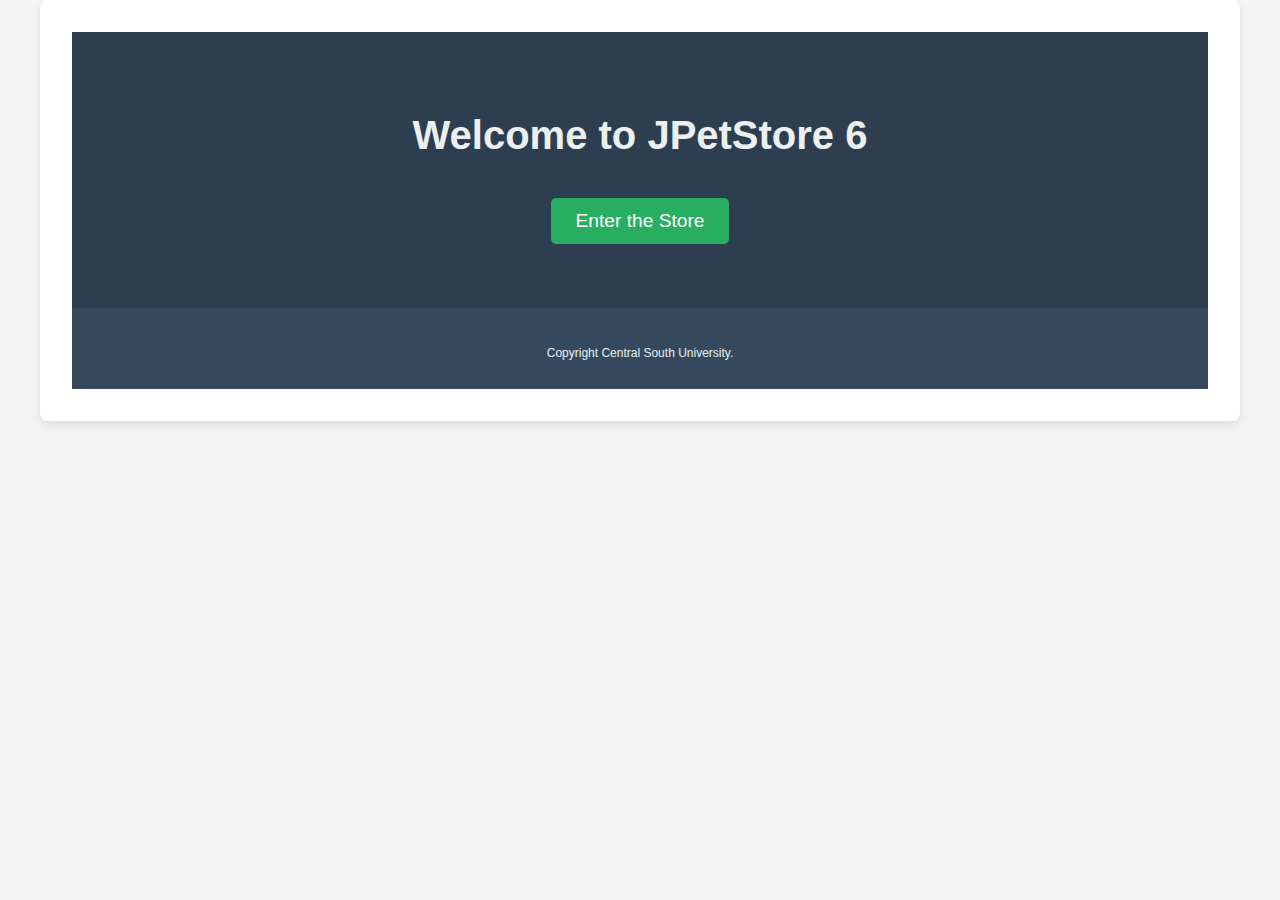
<file: web/index.html>
<!doctype html>
<html lang="en">
<head>
    <meta charset="UTF-8">
    <meta name="viewport" content="width=device-width, initial-scale=1.0"> <!-- 添加响应式设计 -->
    <title>MyPetStore</title>

    <!-- 内联CSS样式 -->
    <style>
        /* 全局样式 */
        body {
            margin: 0;
            padding: 0;
            font-family: 'Arial', 'Helvetica', sans-serif; /* 现代化字体 */
            font-size: 16px;
            color: #333;
            background-color: #f4f4f4; /* 背景色更柔和 */
        }

        /* 设置所有元素的 box-sizing 属性 */
        *, *::before, *::after {
            box-sizing: border-box;
        }

        /* 主要内容区 */
        #Content {
            margin: 0 auto;
            padding: 2em;
            max-width: 1200px; /* 限制最大宽度 */
            background-color: #ffffff;
            box-shadow: 0px 4px 10px rgba(0, 0, 0, 0.1);
            border-radius: 8px;
        }

        /* 头部标题 */
        header {
            text-align: center;
            background-color: #2c3e50; /* 背景色深色调 */
            color: #ecf0f1; /* 字体色更柔和 */
            padding: 3em 1em;
            border-bottom: 3px solid #34495e; /* 底部边框 */
        }

        header h2 {
            font-size: 2.5em; /* 更大字体 */
            font-weight: 700;
            margin-bottom: 1em;
        }

        header a.Button {
            padding: 12px 24px;
            background-color: #27ae60; /* 按钮背景色 */
            color: white;
            font-size: 1.2em;
            text-decoration: none;
            border-radius: 5px;
            display: inline-block;
            transition: background-color 0.3s ease, transform 0.3s ease; /* 增加交互效果 */
        }

        header a.Button:hover {
            background-color: #2ecc71; /* 悬停时变亮 */
            transform: scale(1.05); /* 增加放大效果 */
        }

        /* 页脚样式 */
        footer {
            text-align: center;
            padding: 1em;
            background-color: #34495e;
            color: #ecf0f1;
            font-size: 0.9em;
        }

        /* 链接样式 */
        a, a:visited, a:link {
            color: #039;
            text-decoration: none;
            transition: color 0.3s ease;
        }

        a:hover {
            color: #69f;
        }

        /* 页面响应式设计 */
        @media (max-width: 768px) {
            body {
                font-size: 14px; /* 小屏设备上字体大小适当减小 */
            }

            header h2 {
                font-size: 2em; /* 小屏设备上标题大小适当缩小 */
            }

            header a.Button {
                font-size: 1.1em;
                padding: 10px 20px;
            }

            #Content {
                width: 90%; /* 页面内容区域宽度减小，适应小屏 */
                padding: 1.5em;
            }

            footer {
                font-size: 0.8em;
            }
        }

        @media (max-width: 480px) {
            header h2 {
                font-size: 1.5em; /* 更小屏设备下标题进一步缩小 */
            }

            header a.Button {
                font-size: 1em;
                padding: 8px 15px;
            }

            #Content {
                width: 95%;
                padding: 1em;
            }

            footer {
                font-size: 0.7em;
            }
        }
    </style>
</head>
<body>
<div id="Content">
    <header>
        <h2>Welcome to JPetStore 6</h2>
        <p><a href="mainForm" class="Button">Enter the Store</a></p>
    </header>

    <footer>
        <p><sub>Copyright Central South University.</sub></p>
    </footer>
</div>
</body>
</html>
</file>
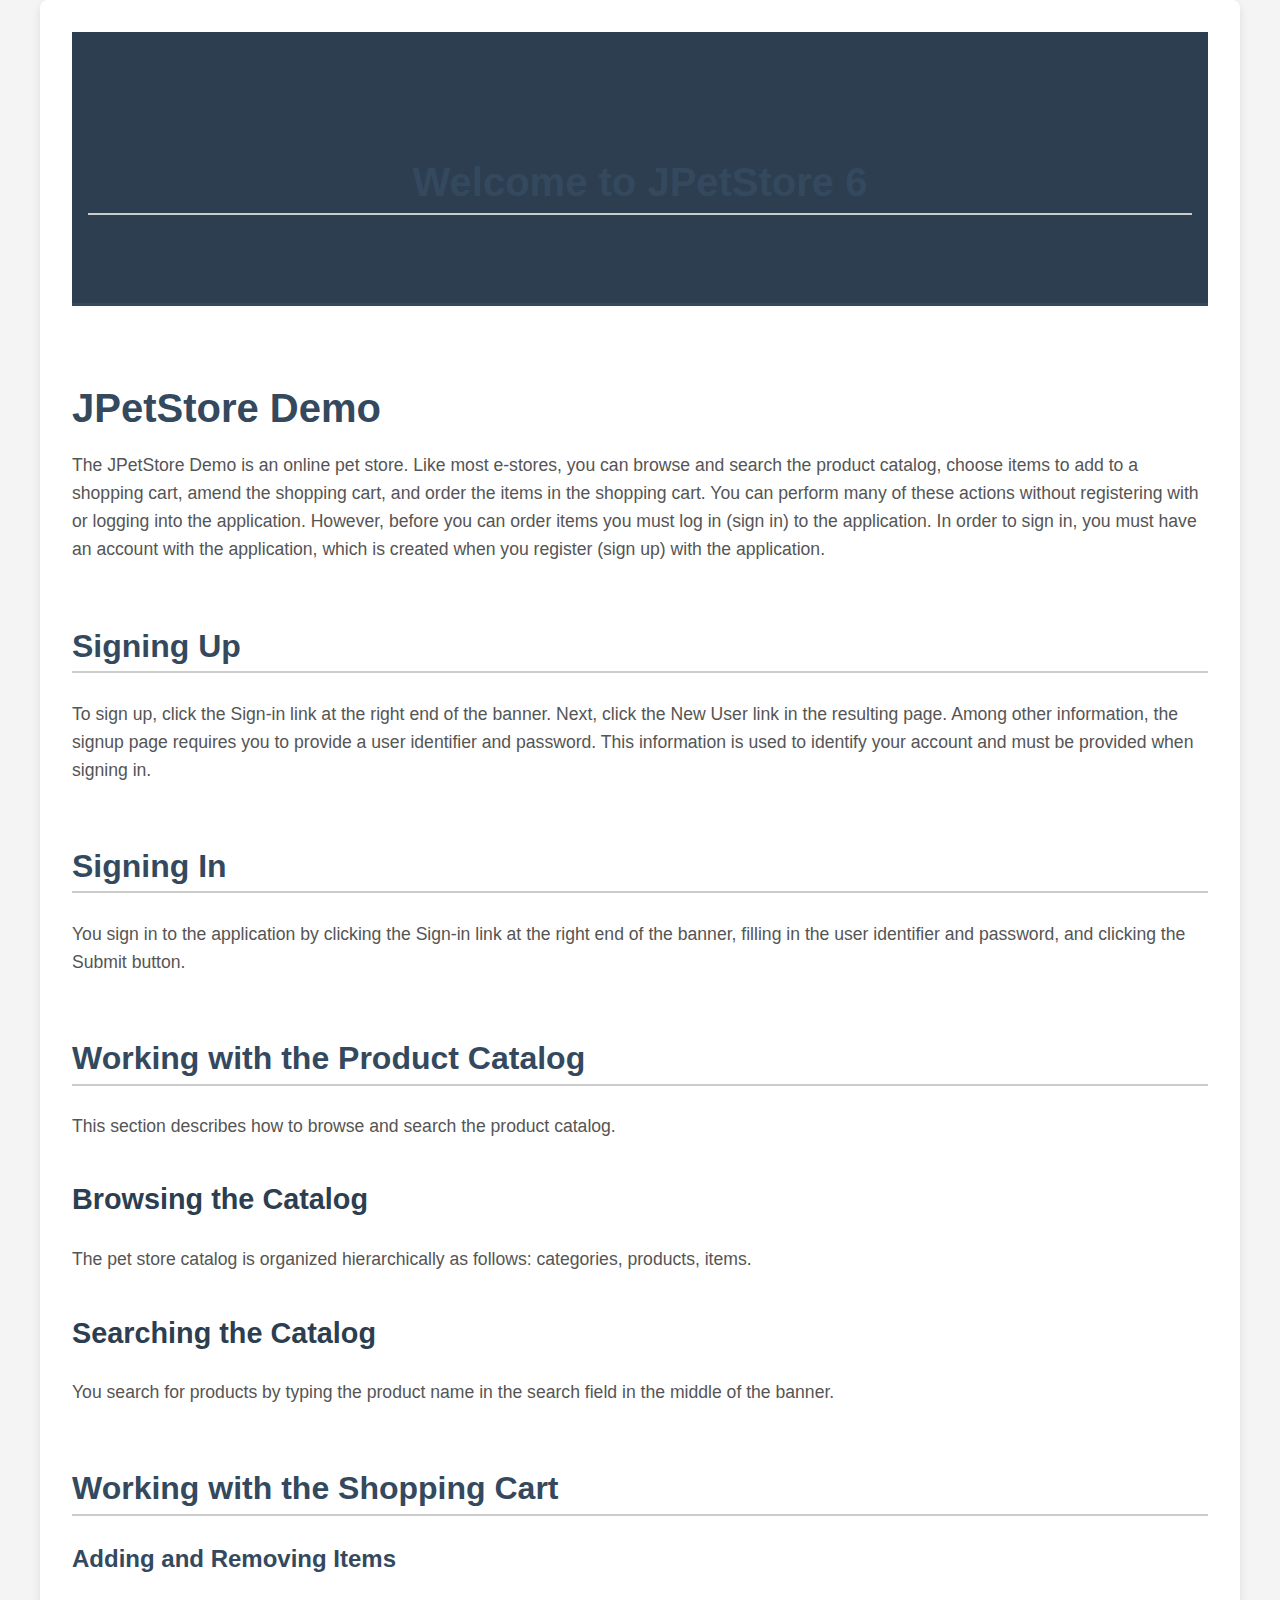
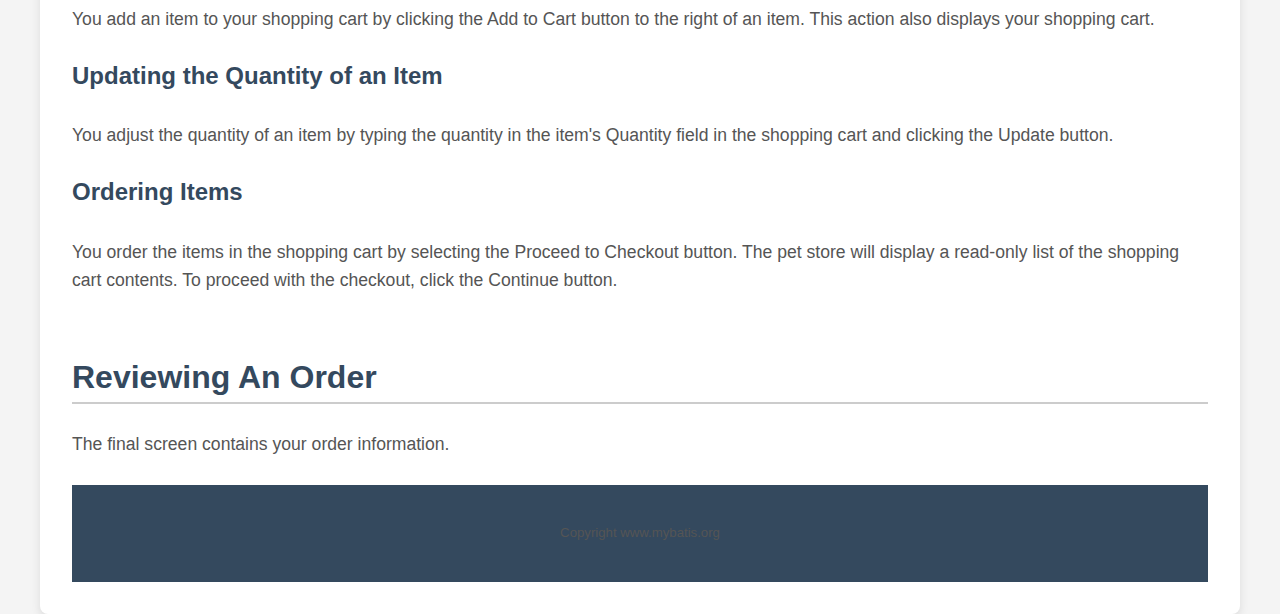
<file: web/help.html>
<!DOCTYPE html>
<html lang="en">

<head>
    <meta charset="UTF-8">
    <meta name="viewport" content="width=device-width, initial-scale=1.0"> <!-- 响应式设计 -->
    <title>JPetStore Demo</title>

    <!-- 内联CSS样式 -->
    <style>
        /* 全局样式 */
        body {
            margin: 0;
            padding: 0;
            font-family: 'Arial', 'Helvetica', sans-serif;
            font-size: 16px;
            color: #333;
            background-color: #f4f4f4; /* 页面背景颜色 */
        }

        /* 设置所有元素的 box-sizing 属性 */
        *, *::before, *::after {
            box-sizing: border-box;
        }

        /* 主要内容区域 */
        #Content {
            margin: 0 auto;
            padding: 2em;
            max-width: 1200px;
            background-color: #ffffff; /* 白色背景 */
            box-shadow: 0px 4px 10px rgba(0, 0, 0, 0.1); /* 阴影效果 */
            border-radius: 8px;
        }

        /* 头部标题 */
        header {
            text-align: center;
            background-color: #2c3e50; /* 深色背景 */
            color: #ecf0f1; /* 浅色字体 */
            padding: 3em 1em;
            border-bottom: 3px solid #34495e;
        }

        header h2 {
            font-size: 2.5em;
            font-weight: 700;
            margin-bottom: 1em;
        }

        /* 页面标题样式 */
        h1, h2, h3, h4 {
            font-weight: 600;
            margin-top: 2em;
            color: #34495e;
        }

        h1 {
            font-size: 2.5em;
            margin-bottom: 0.5em;
        }

        h2 {
            font-size: 2em;
            border-bottom: 2px solid #ccc;
            padding-bottom: 0.2em;
        }

        h3 {
            font-size: 1.8em;
            color: #2c3e50;
            margin-top: 1.5em;
        }

        h4 {
            font-size: 1.5em;
            color: #34495e;
            font-weight: 600;
            margin-top: 1.2em;
        }

        /* 段落样式 */
        p {
            font-size: 1.1em;
            line-height: 1.6;
            margin-bottom: 1.5em;
            color: #555;
        }

        /* 链接样式 */
        a, a:visited, a:link {
            color: #039;
            text-decoration: none;
            transition: color 0.3s ease;
        }

        a:hover {
            color: #69f;
        }

        /* 页脚样式 */
        footer {
            text-align: center;
            padding: 1em;
            background-color: #34495e; /* 深色背景 */
            color: #ecf0f1; /* 浅色字体 */
            font-size: 0.9em;
        }

        /* 响应式设计 */
        @media (max-width: 768px) {
            body {
                font-size: 14px; /* 小屏设备上字体大小适当减小 */
            }

            header h2 {
                font-size: 2em; /* 小屏设备上标题大小适当缩小 */
            }

            h1 {
                font-size: 2.2em; /* 在小屏设备上h1更小一些 */
            }

            h2 {
                font-size: 1.7em;
            }

            #Content {
                width: 90%; /* 页面内容区域宽度减小，适应小屏 */
                padding: 1.5em;
            }

            footer {
                font-size: 0.8em;
            }
        }

        @media (max-width: 480px) {
            h1 {
                font-size: 1.8em; /* 更小屏设备下标题进一步缩小 */
            }

            h2 {
                font-size: 1.5em;
                color: black;
            }

            h3 {
                font-size: 1.5em;
            }

            h4 {
                font-size: 1.4em;
            }

            #Content {
                width: 95%;
                padding: 1em;
            }

            footer {
                font-size: 0.7em;
            }
        }

    </style>
</head>

<body>
<div id="Content">
    <header>
        <h2>Welcome to JPetStore 6</h2>
    </header>

    <h1>JPetStore Demo</h1>
    <p>
        The JPetStore Demo is an online pet store. Like most e-stores, you can browse
        and search the product catalog, choose items to add to a shopping cart, amend
        the shopping cart, and order the items in the shopping cart. You can perform
        many of these actions without registering with or logging into the
        application. However, before you can order items you must log in (sign in) to
        the application. In order to sign in, you must have an account with the
        application, which is created when you register (sign up) with the
        application.
    </p>

    <h2>Signing Up</h2>
    <p>
        To sign up, click the Sign-in link at the right end of the banner. Next,
        click the New User link in the resulting page. Among other information, the
        signup page requires you to provide a user identifier and password. This
        information is used to identify your account and must be provided when
        signing in.
    </p>

    <h2>Signing In</h2>
    <p>
        You sign in to the application by clicking the Sign-in link at the right end
        of the banner, filling in the user identifier and password, and clicking the
        Submit button.
    </p>

    <h2>Working with the Product Catalog</h2>
    <p>This section describes how to browse and search the product catalog.</p>

    <h3>Browsing the Catalog</h3>
    <p>
        The pet store catalog is organized hierarchically as follows: categories,
        products, items.
    </p>

    <h3>Searching the Catalog</h3>
    <p>
        You search for products by typing the product name in the search field in the
        middle of the banner.
    </p>

    <h2>Working with the Shopping Cart</h2>

    <h4>Adding and Removing Items</h4>
    <p>
        You add an item to your shopping cart by clicking the Add to Cart button to
        the right of an item. This action also displays your shopping cart.
    </p>

    <h4>Updating the Quantity of an Item</h4>
    <p>
        You adjust the quantity of an item by typing the quantity in the item's
        Quantity field in the shopping cart and clicking the Update button.
    </p>

    <h4>Ordering Items</h4>
    <p>
        You order the items in the shopping cart by selecting the Proceed to Checkout
        button. The pet store will display a read-only list of the shopping cart
        contents. To proceed with the checkout, click the Continue button.
    </p>

    <h2>Reviewing An Order</h2>
    <p>
        The final screen contains your order information.
    </p>

    <footer>
        <p><sub>Copyright www.mybatis.org</sub></p>
    </footer>
</div>
</body>

</html>
</file>
